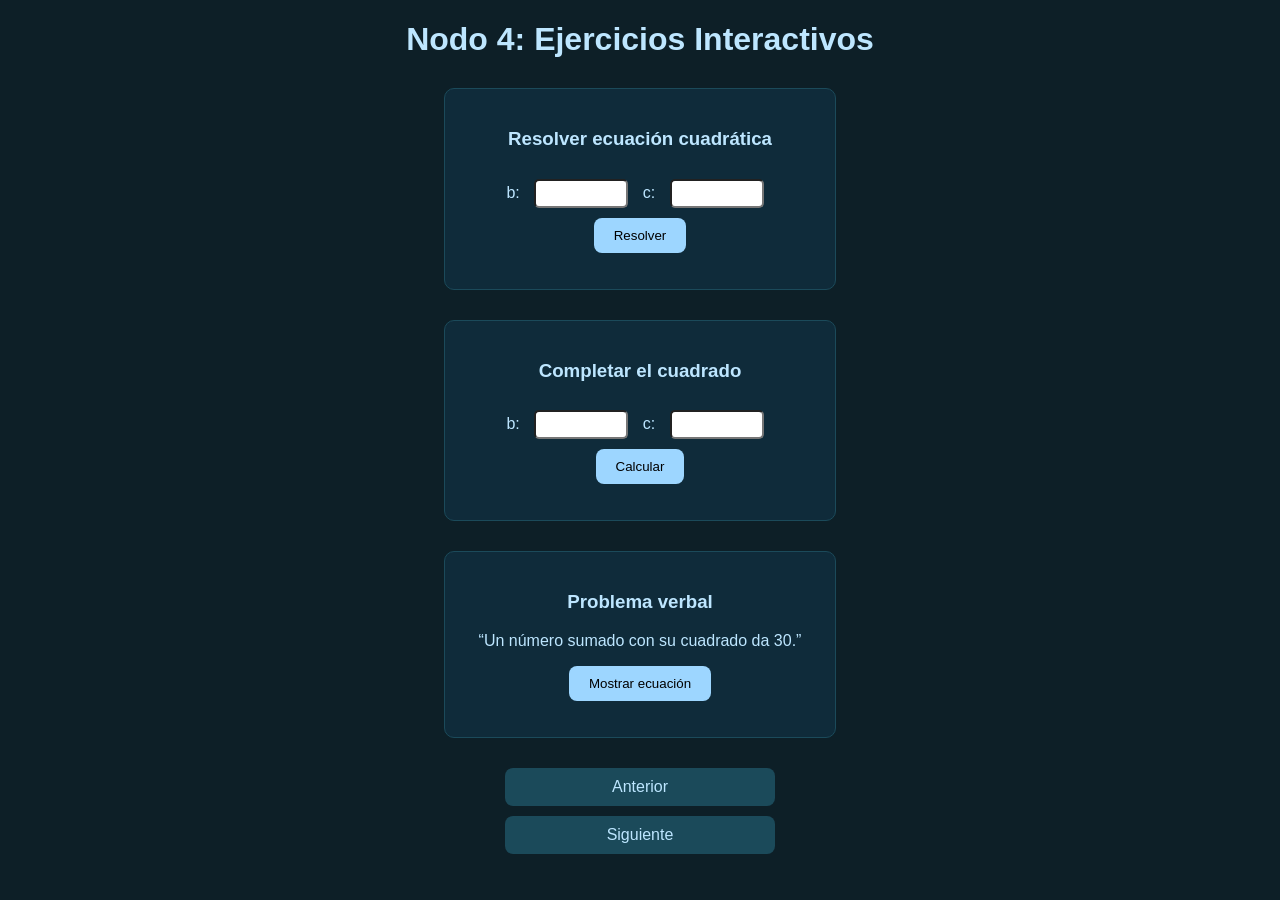
<file: NODO 4.html>
<!DOCTYPE html>
<html lang="es">
<head>
    <meta charset="UTF-8">
    <title>Nodo 4 - Ejercicios Interactivos</title>
    <link rel="stylesheet" href="style.css">
</head>

<body>

<h1>Nodo 4: Ejercicios Interactivos</h1>

<!-- EJERCICIO 1 -->
<div class="ejercicio">
    <h3>Resolver ecuación cuadrática</h3>
    <label>b:</label>
    <input type="number" id="valorB">
    <label>c:</label>
    <input type="number" id="valorC">
    <button onclick="resolver()">Resolver</button>
    <p id="resultado"></p>
</div>

<!-- EJERCICIO 2 -->
<div class="ejercicio">
    <h3>Completar el cuadrado</h3>
    <label>b:</label>
    <input type="number" id="b2">
    <label>c:</label>
    <input type="number" id="c2">
    <button onclick="cuadrado()">Calcular</button>
    <p id="resultado2"></p>
</div>

<!-- EJERCICIO 3 -->
<div class="ejercicio">
    <h3>Problema verbal</h3>
    <p>“Un número sumado con su cuadrado da 30.”</p>
    <button onclick="mostrar()">Mostrar ecuación</button>
    <p id="verbal"></p>
</div>

<div class="navegacion">
    <a href="nodo3.html">Anterior</a>
    <a href="nodo5.html">Siguiente</a>
</div>

<script>
function resolver() {
    let b = parseFloat(document.getElementById("valorB").value);
    let c = parseFloat(document.getElementById("valorC").value);
    let discriminante = b*b - 4*c;

    if (discriminante < 0) {
        document.getElementById("resultado").innerHTML =
            "No tiene soluciones reales.";
        return;
    }

    let x1 = (-b + Math.sqrt(discriminante)) / 2;
    let x2 = (-b - Math.sqrt(discriminante)) / 2;

    document.getElementById("resultado").innerHTML =
        "x₁ = " + x1.toFixed(2) + "<br>x₂ = " + x2.toFixed(2);
}

function cuadrado() {
    let b = parseFloat(document.getElementById("b2").value);
    let c = parseFloat(document.getElementById("c2").value);

    let mitad = b / 2;
    let cuadrado = mitad * mitad;
    let resultado = cuadrado - c;

    document.getElementById("resultado2").innerHTML =
        "Mitad de b: " + mitad +
        "<br>Cuadrado de la mitad: " + cuadrado +
        "<br>Resultado: " + resultado;
}

function mostrar() {
    document.getElementById("verbal").innerHTML =
        "La ecuación es: x² + x = 30";
}
</script>

</body>
</html>
</file>
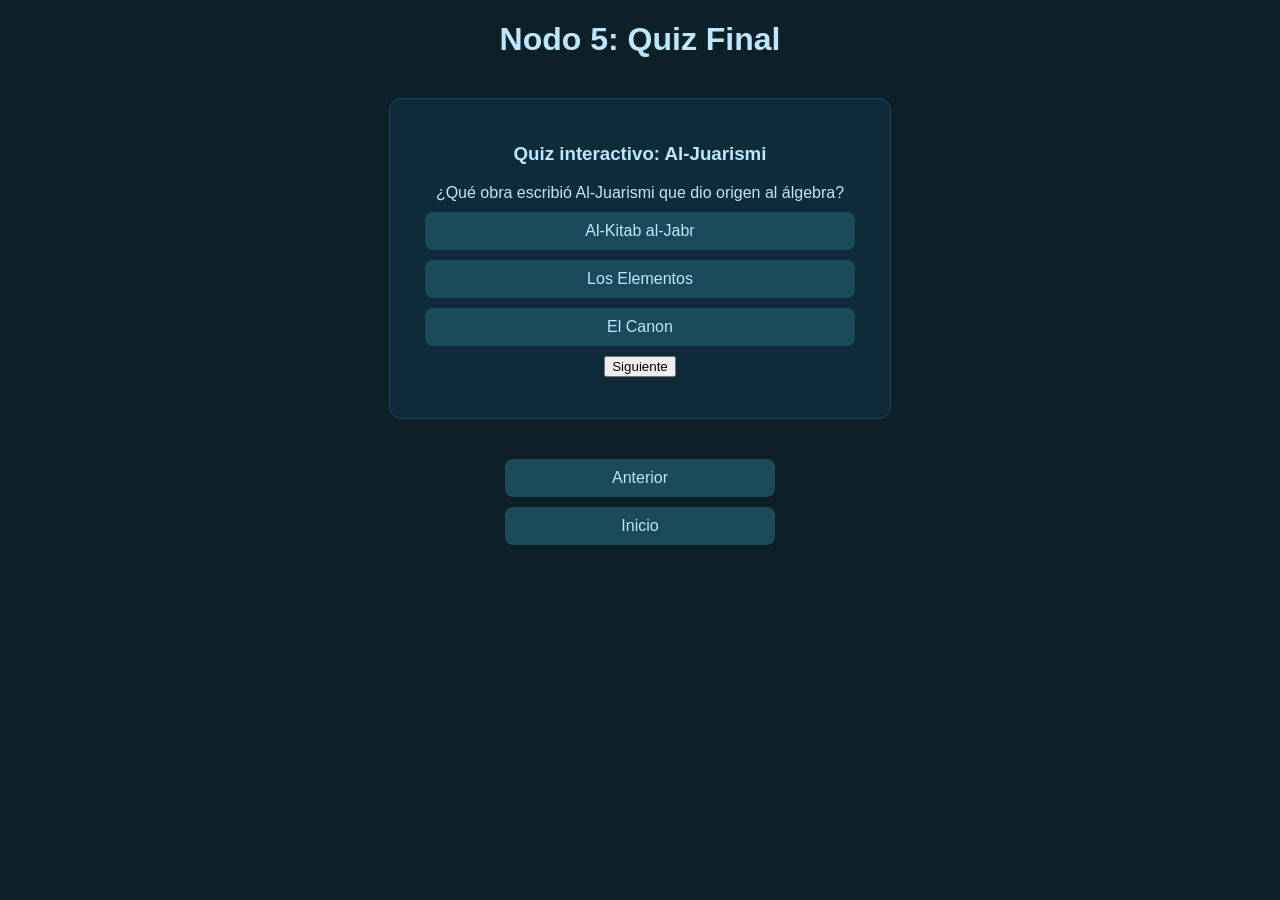
<file: NODO 5.html>
<!DOCTYPE html>
<html lang="es">
<head>
    <meta charset="UTF-8">
    <title>Nodo 5 - Quiz Final</title>
    <link rel="stylesheet" href="style.css">
</head>

<body>

<h1>Nodo 5: Quiz Final</h1>

<div class="quiz">
    <h3>Quiz interactivo: Al‑Juarismi</h3>
    <div id="pregunta"></div>
    <div id="opciones"></div>
    <button id="siguiente" onclick="siguientePregunta()">Siguiente</button>
    <p id="resultadoQuiz"></p>
</div>

<div class="navegacion">
    <a href="nodo4.html">Anterior</a>
    <a href="index.html">Inicio</a>
</div>

<script>
const preguntas = [
    {
        pregunta: "¿Qué obra escribió Al‑Juarismi que dio origen al álgebra?",
        opciones: ["Al‑Kitab al‑Jabr", "Los Elementos", "El Canon"],
        correcta: 0
    },
    {
        pregunta: "¿Qué significa 'al‑jabr'?",
        opciones: ["Reducción", "Restauración", "Multiplicación"],
        correcta: 1
    },
    {
        pregunta: "¿Qué método usaba Al‑Juarismi?",
        opciones: ["Completar cuadrados", "Derivadas", "Matrices"],
        correcta: 0
    }
];

let indice = 0;
let puntaje = 0;

function mostrarPregunta() {
    document.getElementById("pregunta").innerHTML = preguntas[indice].pregunta;

    let opcionesHTML = "";
    preguntas[indice].opciones.forEach((opcion, i) => {
        opcionesHTML += `<div class="opcion" onclick="verificar(${i})">${opcion}</div>`;
    });

    document.getElementById("opciones").innerHTML = opcionesHTML;
}

function verificar(opcionElegida) {
    if (opcionElegida === preguntas[indice].correcta) {
        puntaje++;
    }
    document.getElementById("siguiente").style.display = "block";
}

function siguientePregunta() {
    indice++;
    document.getElementById("siguiente").style.display = "none";

    if (indice < preguntas.length) {
        mostrarPregunta();
    } else {
        document.getElementById("pregunta").innerHTML = "";
        document.getElementById("opciones").innerHTML = "";
        document.getElementById("resultadoQuiz").innerHTML =
            "Tu puntaje final es: " + puntaje + " / " + preguntas.length;
    }
}

mostrarPregunta();
</script>

</body>
</html>
</file>
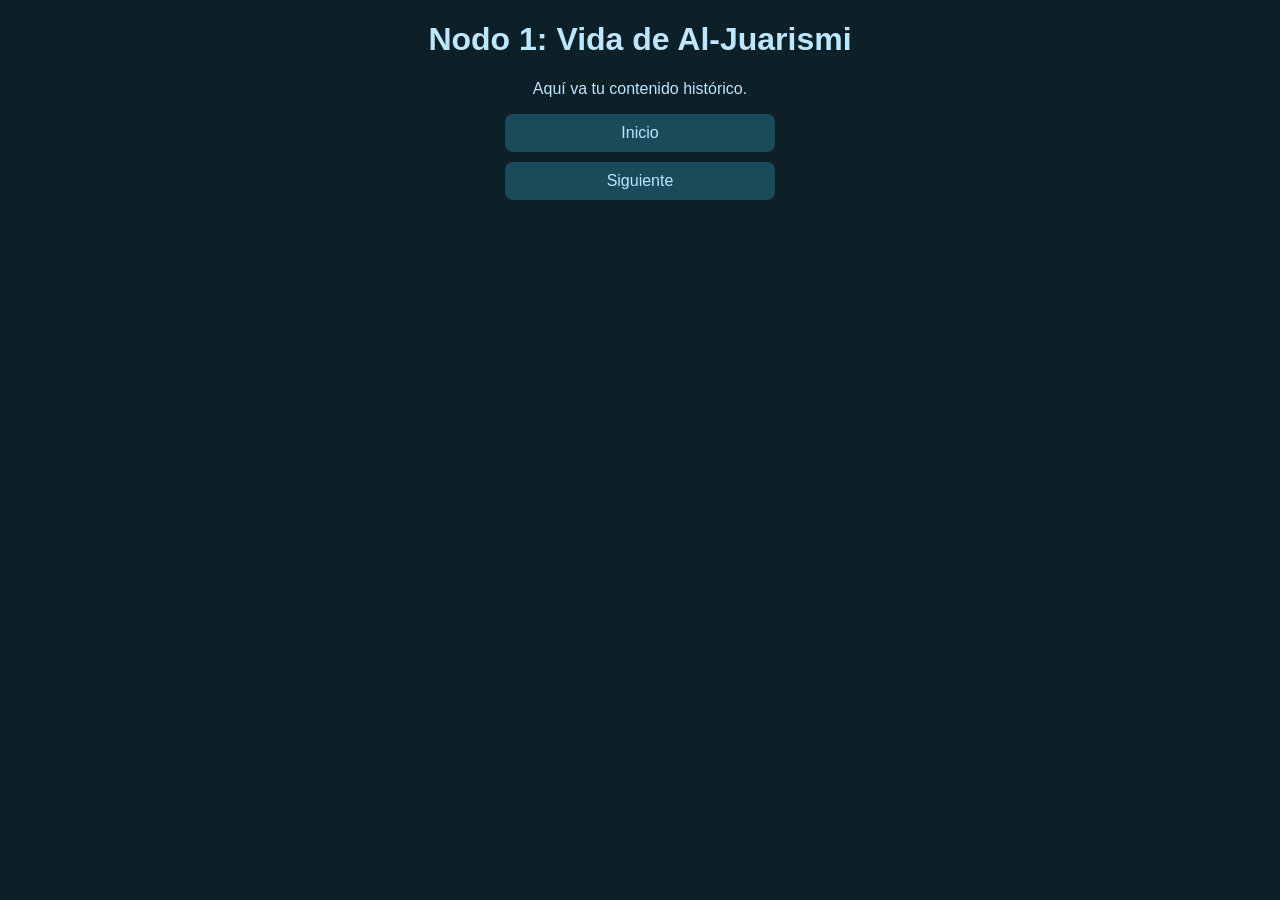
<file: nodo1.html>
<!DOCTYPE html>
<html lang="es">
<head>
    <meta charset="UTF-8">
    <title>Nodo 1 - Vida de Al‑Juarismi</title>
    <link rel="stylesheet" href="style.css">
</head>

<body>

<h1>Nodo 1: Vida de Al‑Juarismi</h1>
<p>Aquí va tu contenido histórico.</p>

<div class="navegacion">
    <a href="index.html">Inicio</a>
    <a href="nodo2.html">Siguiente</a>
</div>

</body>
</html>
</file>
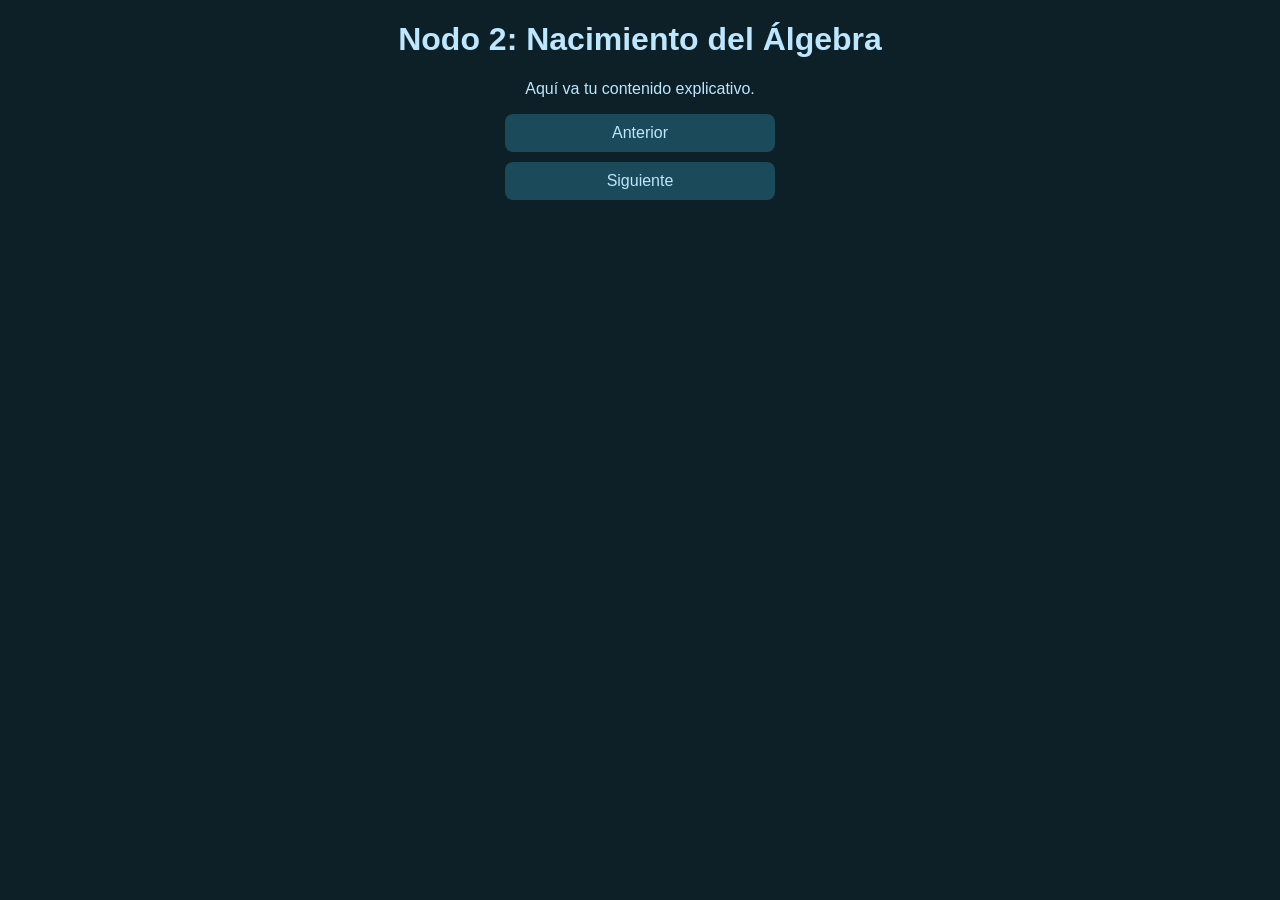
<file: nodo2.html>
<!DOCTYPE html>
<html lang="es">
<head>
    <meta charset="UTF-8">
    <title>Nodo 2 - Nacimiento del Álgebra</title>
    <link rel="stylesheet" href="style.css">
</head>

<body>

<h1>Nodo 2: Nacimiento del Álgebra</h1>
<p>Aquí va tu contenido explicativo.</p>

<div class="navegacion">
    <a href="nodo1.html">Anterior</a>
    <a href="nodo3.html">Siguiente</a>
</div>

</body>
</html>
</file>
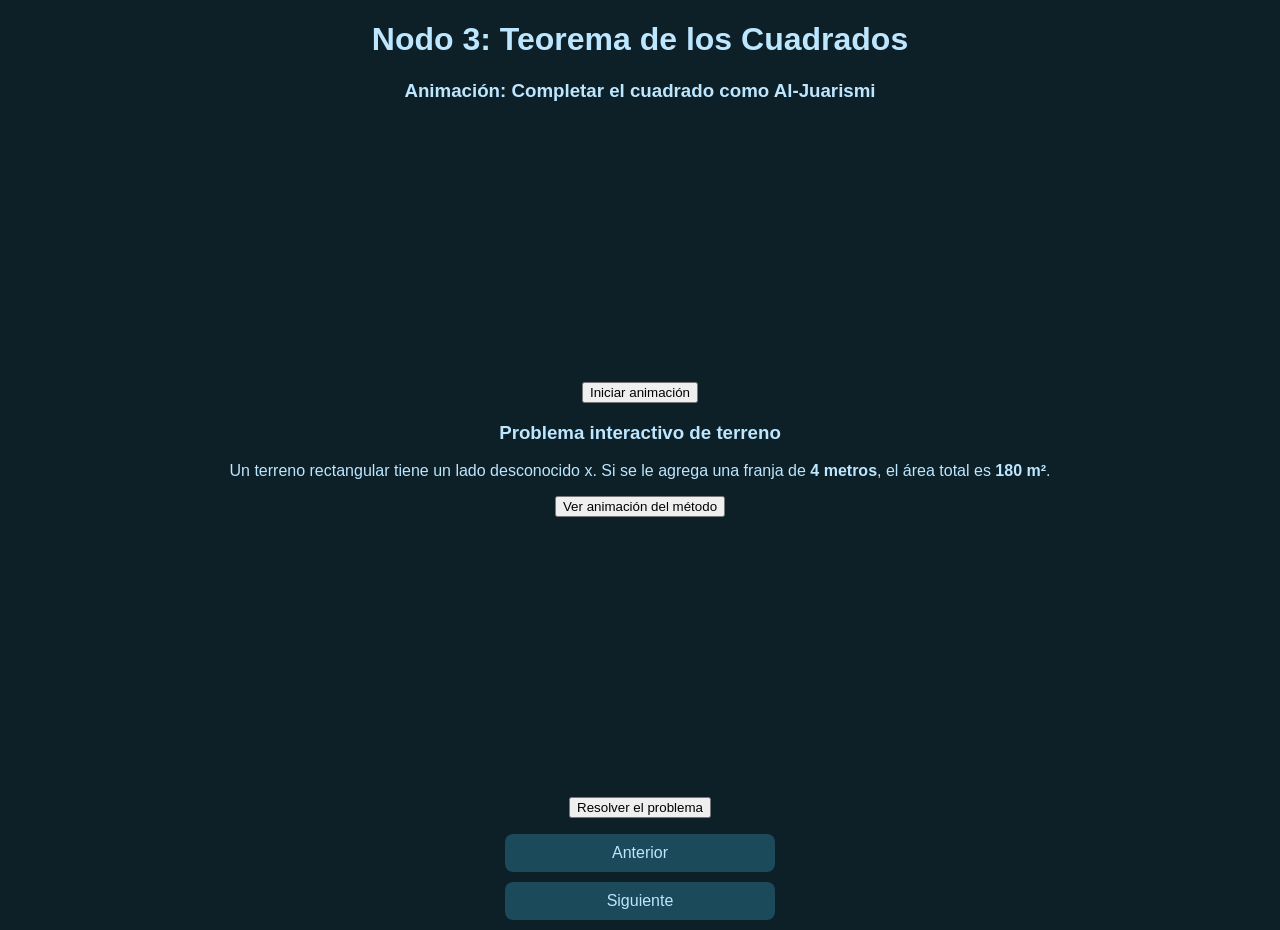
<file: nodo3.html>
<!DOCTYPE html>
<html lang="es">
<head>
    <meta charset="UTF-8">
    <title>Nodo 3 - Teorema de los Cuadrados</title>
    <link rel="stylesheet" href="style.css">
</head>

<body>

<h1>Nodo 3: Teorema de los Cuadrados</h1>

<!-- ANIMACIÓN -->
<div class="animacion-cuadrado">
    <h3>Animación: Completar el cuadrado como Al‑Juarismi</h3>

    <div id="figura" class="figura">
        <div id="cuadradoX" class="cuadro x2"></div>
        <div id="rect1" class="rect bx"></div>
        <div id="rect2" class="rect bx"></div>
        <div id="cuadradoB" class="cuadro b2"></div>
    </div>

    <button onclick="animarCuadrado()">Iniciar animación</button>

    <p id="explicacion"></p>
</div>

<!-- PROBLEMA REAL -->
<div class="problema-terreno">
    <h3>Problema interactivo de terreno</h3>
    <p>Un terreno rectangular tiene un lado desconocido x.  
       Si se le agrega una franja de <strong>4 metros</strong>, el área total es  
       <strong>180 m²</strong>.</p>

    <button onclick="animarTerreno()">Ver animación del método</button>

    <div id="animTerreno" class="animTerreno">
        <div id="cuadX" class="cuadro x2"></div>
        <div id="rectB1" class="rect bx"></div>
        <div id="rectB2" class="rect bx"></div>
        <div id="cuadB" class="cuadro b2"></div>
    </div>

    <button onclick="resolverTerrenoReal()">Resolver el problema</button>

    <p id="resultadoReal"></p>
</div>

<div class="navegacion">
    <a href="nodo2.html">Anterior</a>
    <a href="nodo4.html">Siguiente</a>
</div>

<!-- JAVASCRIPT -->
<script>
function animarCuadrado() {
    document.getElementById("explicacion").innerHTML = "";

    setTimeout(() => { document.getElementById("cuadradoX").classList.add("aparecer"); }, 500);
    setTimeout(() => { document.getElementById("rect1").classList.add("aparecer"); }, 2000);
    setTimeout(() => { document.getElementById("rect2").classList.add("aparecer"); }, 3500);
    setTimeout(() => { document.getElementById("cuadradoB").classList.add("aparecer"); }, 5000);

    setTimeout(() => {
        document.getElementById("explicacion").innerHTML =
            "<strong>¡Listo!</strong> Se formó el cuadrado perfecto.";
    }, 6500);
}

function animarTerreno() {
    document.getElementById("resultadoReal").innerHTML = "";

    setTimeout(() => { document.getElementById("cuadX").classList.add("aparecer"); }, 500);
    setTimeout(() => { document.getElementById("rectB1").classList.add("aparecer"); }, 2000);
    setTimeout(() => { document.getElementById("rectB2").classList.add("aparecer"); }, 3500);
    setTimeout(() => { document.getElementById("cuadB").classList.add("aparecer"); }, 5000);
}

function resolverTerrenoReal() {
    let b = 4;
    let c = 180;

    let mitad = b / 2;
    let cuadrado = mitad * mitad;
    let raiz = Math.sqrt(c + cuadrado);
    let x = raiz - mitad;

    document.getElementById("resultadoReal").innerHTML =
        "<strong>Lado original del terreno:</strong> " + x.toFixed(2) + " metros";
}
</script>

</body>
</html>
</file>
<file: style.css>
body {
    background: #0d1f27;
    font-family: Arial;
    color: #bde6ff;
    text-align: center;
}

/* NAVEGACIÓN */
.navegacion a {
    display: block;
    margin: 10px auto;
    width: 250px;
    padding: 10px;
    background: #1b4a5a;
    color: #bde6ff;
    text-decoration: none;
    border-radius: 8px;
}
.navegacion a:hover {
    background: #2a6a85;
}

/* BANNER */
.banner-doble {
    background: linear-gradient(135deg, #0f2b3a, #1b1b1b);
    padding: 50px 20px;
    border-radius: 12px;
    border: 1px solid #333;
    margin-bottom: 30px;
}

.logos {
    display: flex;
    justify-content: center;
    gap: 60px;
}

.logo-aljuarismi img {
    width: 140px;
    height: 140px;
    border-radius: 50%;
    animation: orbitar 8s linear infinite;
    filter: drop-shadow(0 0 15px #9dd6ff);
}

.logo-ecuacion svg {
    width: 160px;
}

#ecuacion {
    stroke-dasharray: 600;
    stroke-dashoffset: 600;
    animation: escribir 8s ease forwards;
}

@keyframes orbitar {
    from { transform: rotate(0deg); }
    to { transform: rotate(360deg); }
}

@keyframes escribir {
    to { stroke-dashoffset: 0; }
}

/* EJERCICIOS */
.ejercicio {
    background: #0f2b3a;
    padding: 20px;
    border-radius: 10px;
    width: 350px;
    margin: 30px auto;
    border: 1px solid #1b4a5a;
}

.ejercicio input {
    width: 80px;
    padding: 5px;
    margin: 10px;
    border-radius: 5px;
}

.ejercicio button {
    background: #9dd6ff;
    padding: 10px 20px;
    border-radius: 8px;
    border: none;
}

/* QUIZ */
.quiz {
    background: #0f2b3a;
    padding: 25px;
    border-radius: 12px;
    width: 450px;
    margin: 40px auto;
    border: 1px solid #1b4a5a;
}

.opcion {
    background: #1b4a5a;
    padding: 10px;
    margin: 10px;
    border-radius: 8px;
    cursor: pointer;
}

.opcion:hover {
    background: #2a6a85;
}

/* ANIMACIONES GEOMÉTRICAS */
.figura, .animTerreno {
    position: relative;
    width: 240px;
    height: 240px;
    margin: 20px auto;
}

.cuadro.x2 {
    width: 140px;
    height: 140px;
    background: #2a6a85;
    position: absolute;
    top: 50px;
    left: 50px;
    opacity: 0;
}

.rect.bx {
    width: 140px;
    height: 40px;
    background: #1b4a5a;
    position: absolute;
    opacity: 0;
}

#rect1 { top: 10px; left: 50px; }
#rect2 { top: 190px; left: 50px; }

#rectB1 { top: 10px; left:
</file>
